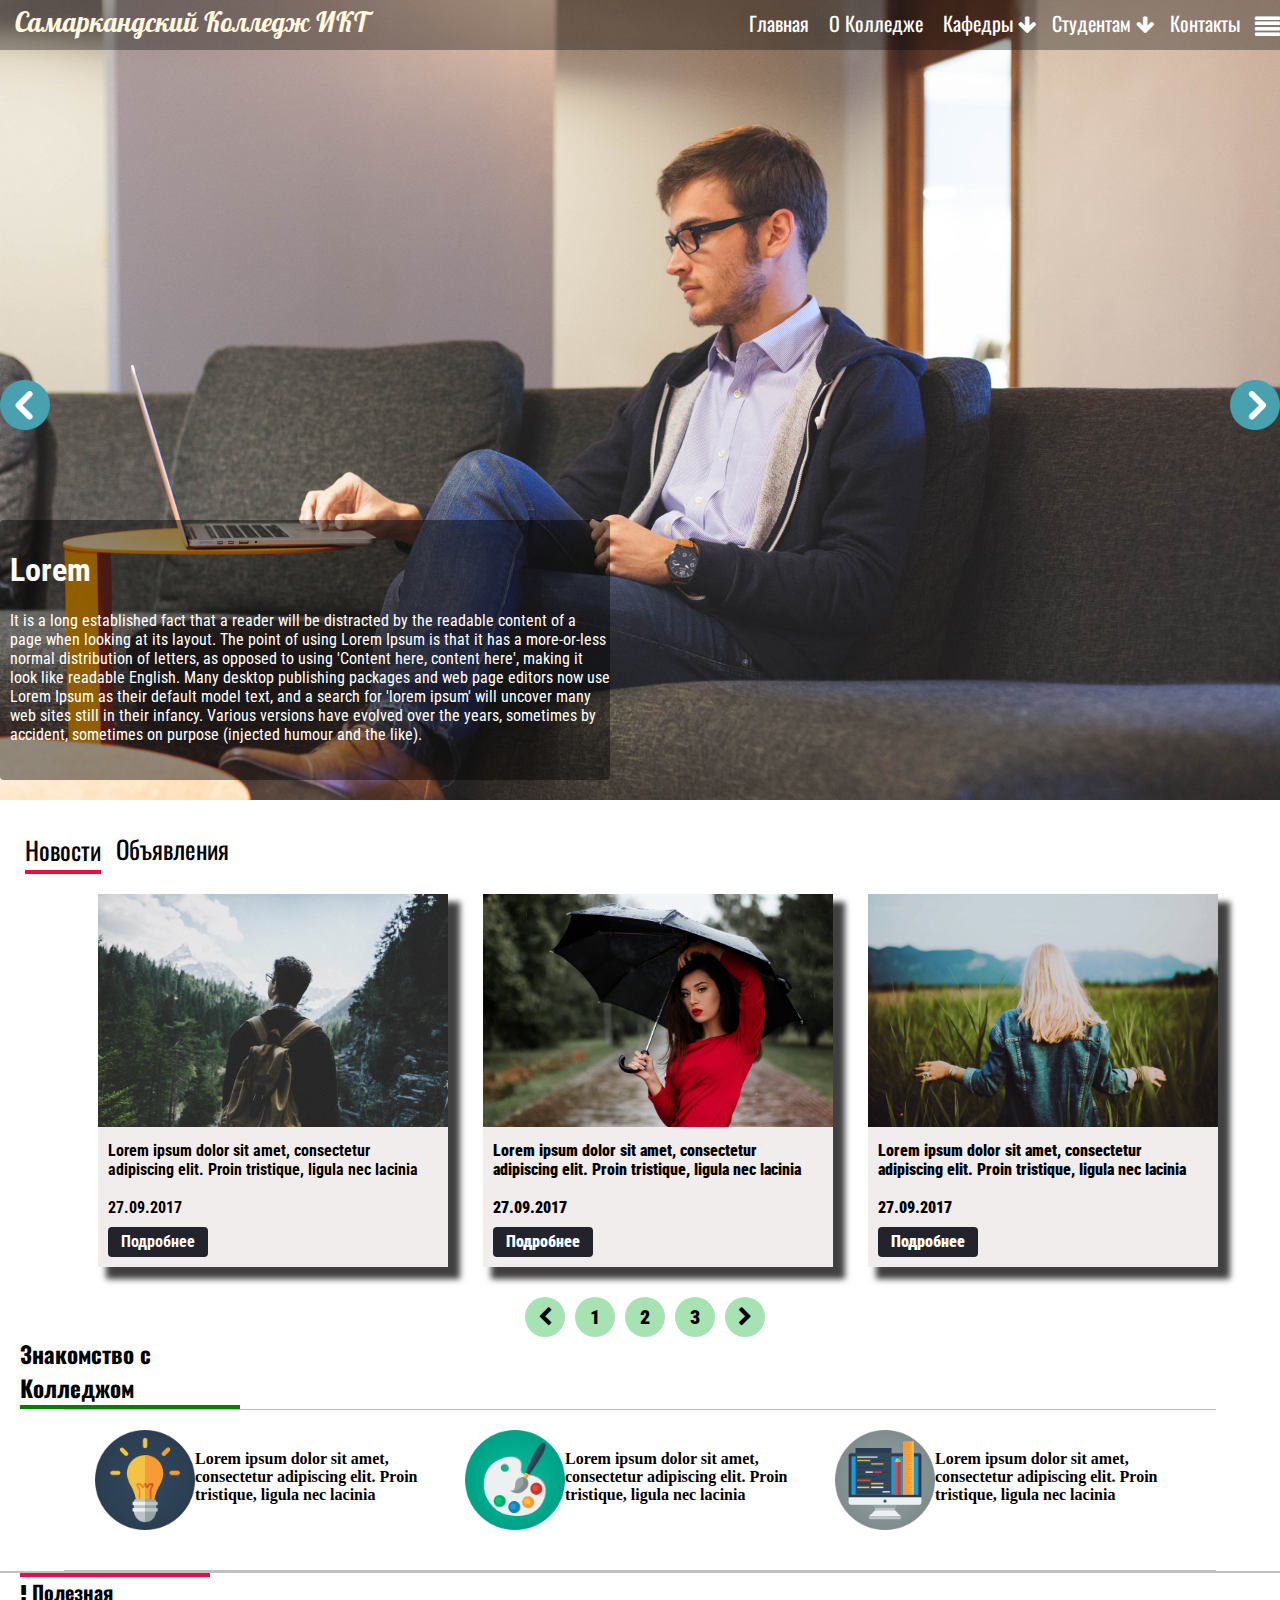
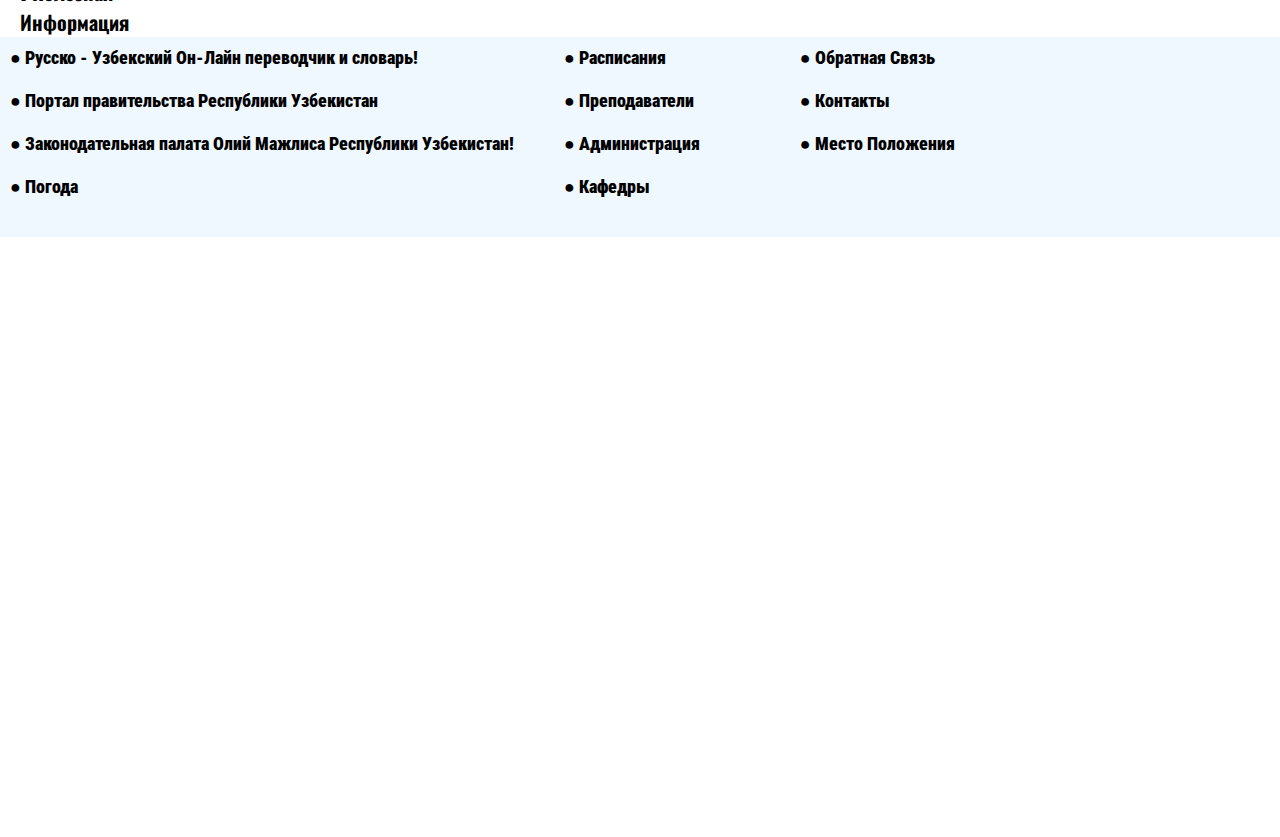
<file: index.html>
<!DOCTYPE html>
<html>
  <head>
    <meta charset="utf-8">
    <title>Jquery</title>
    <link rel="stylesheet" href="css/style.css">
    <link rel="stylesheet" href="css/media.css">
    <link rel="stylesheet" href="font-awesome-4.7.0\css\font-awesome.min.css">
  </head>
  <body>
<div>
  <div class="bgm">
    <div class="closed_bg_m">
      <i class="fa fa-times" aria-hidden="true"></i>
    </div>
    <div class="gl_content">
    <div class="head_bg_m">Меню-</div>
    <div class="nav_bg_m">Главная Страница</div>
    <div class="nav_bg_m">Новости</div>
    <div class="nav_bg_m">Объявления</div>
    <div class="nav_bg_m">Контакты</div>
  </div>
  </div>
  <div class="slide-conteiner" >
    <div class="content_next_prev"><div><div class="prev"><img src="img/prev.png" alt=""></div><div class="next"><img src="img/next.png" alt=""></div></div></div>
    <div class="menu">
      <div class="menu_phone">
        <i class="fa fa-align-justify" aria-hidden="true"></i>
      </div>
      <div class="logo">Самаркандский Колледж ИКТ</div><div class="punkts_menu">Главная <span class="menu_s">О Колледже</span> <span class="menu_s">Кафедры <i class="fa fa-arrow-down" aria-hidden="true"></i></span><span class="menu_s">Студентам <i class="fa fa-arrow-down" aria-hidden="true"></i></span><span class="menu_s">Контакты</span></div>
    </div>
      <ul class="slides">
        <li   class="solid-bg"><div class="post">
          <h1>Lorem</h1>
          <p>It is a long established fact that a reader will be distracted by the readable content of a page when looking at its layout. The point of using Lorem Ipsum is that it has a more-or-less normal distribution of letters, as opposed to using 'Content here, content here', making it look like readable English. Many desktop publishing packages and web page editors now use Lorem Ipsum as their default model text, and a search for 'lorem ipsum' will uncover many web sites still in their infancy. Various versions have evolved over the years, sometimes by accident, sometimes on purpose (injected humour and the like).</p>
        </div>
        </li>
        <li class="solid-bg_2" ><div><div class="post">
          <h1>Lorem</h1>
          <p>It is a long established fact that a reader will be distracted by the readable content of a page when looking at its layout. The point of using Lorem Ipsum is that it has a more-or-less normal distribution of letters, as opposed to using 'Content here, content here', making it look like readable English. Many desktop publishing packages and web page editors now use Lorem Ipsum as their default model text, and a search for 'lorem ipsum' will uncover many web sites still in their infancy. Various versions have evolved over the years, sometimes by accident, sometimes on purpose (injected humour and the like).</p>
</div></li>
        <li  class="solid-bg_3"><div class="post">
          <h1>Lorem</h1>
          <p>It is a long established fact that a reader will be distracted by the readable content of a page when looking at its layout. The point of using Lorem Ipsum is that it has a more-or-less normal distribution of letters, as opposed to using 'Content here, content here', making it look like readable English. Many desktop publishing packages and web page editors now use Lorem Ipsum as their default model text, and a search for 'lorem ipsum' will uncover many web sites still in their infancy. Various versions have evolved over the years, sometimes by accident, sometimes on purpose (injected humour and the like).</p>
        </div></li>

      </ul>

    </div>
    <div>
    <div class="clear"></div>
    <article>
      <div class="tabs"><div class="news">Новости</div><div class="warning"> Объявления</div></div>
      <div class="clear">
      </div>
      <div class="news_grid">
        <ul class="griden">


        <div class="slide_wrap">
          <div class="new_stat">
            <div class="slider">
          <li class="mini_slides"><img src="img/10.jpeg" alt=""><div class="padding_news"><b>Lorem ipsum dolor sit amet, consectetur adipiscing elit. Proin tristique, ligula nec lacinia</b><br><br><b>27.09.2017<br><div class="button_more">Подробнее</div></div></li>
          <li class="mini_slides"><img src="img/6.jpeg" alt=""><div class="padding_news"><b>Lorem ipsum dolor sit amet, consectetur adipiscing elit. Proin tristique, ligula nec lacinia</b><br><br><b>27.09.2017<br><div class="button_more">Подробнее</div></div></li>
          <li class="mini_slides"><img src="img/8.jpeg" alt=""><div class="padding_news"><b>Lorem ipsum dolor sit amet, consectetur adipiscing elit. Proin tristique, ligula nec lacinia</b><br><br><b>27.09.2017<br><div class="button_more">Подробнее</div></div></li>
          </div>
        </div>
            <div class="ads">
            <li><img src="img/2.jpeg" alt=""><div class="padding_news"><b>Lorem ipsum dolor sit amet, consectetur adipiscing elit. Proin tristique, ligula nec lacinia</b><br><br><b>27.09.2017<br><div class="button_more">Подробнее</div></div></li>
            <li><img src="img/2.jpeg" alt=""><div class="padding_news"><b>Lorem ipsum dolor sit amet, consectetur adipiscing elit. Proin tristique, ligula nec lacinia</b><br><br><b>27.09.2017<br><div class="button_more">Подробнее</div></div></li>
            <li><img src="img/2.jpeg" alt=""><div class="padding_news"><b>Lorem ipsum dolor sit amet, consectetur adipiscing elit. Proin tristique, ligula nec lacinia</b><br><br><b>27.09.2017<br><div class="button_more">Подробнее</div></div></li>
            </div>
        </ul>

      </div>
      <div class="selector_page"><div class="round_page"><i class="fa fa-chevron-left" aria-hidden="true"></i></div><div class="round_page">1</div><div class="round_page">2</div><div class="round_page">3</div><div class="round_page"><i class="fa fa-chevron-right" aria-hidden="true"></i></div></div>
    </article>
    <div class="knowing_collage">
      <div class="some_text">Знакомство с Колледжом</div>
      <div class="college">
        <div class="block_college_1">
          <div class="img_collage"><img src="img/light-bulb.png" alt=""></div>
          <div class="text_college">
            Lorem ipsum dolor sit amet, consectetur adipiscing elit. Proin tristique, ligula nec lacinia
          </div>
        </div>
        <div class="block_college_1">
          <div class="img_collage"><img src="img/paint-palette.png" alt=""></div>
          <div class="text_college">
            Lorem ipsum dolor sit amet, consectetur adipiscing elit. Proin tristique, ligula nec lacinia
          </div>
        </div>
        <div class="block_college_1">
          <div class="img_collage"><img src="img/computer.png" alt=""></div>
          <div class="text_college">
            Lorem ipsum dolor sit amet, consectetur adipiscing elit. Proin tristique, ligula nec lacinia
          </div>
        </div>
      </div>
    </div>
    <div class="clear">

    </div>
    <div class="favorite_info">
      <div class="tabs_info"><i class="fa fa-exclamation" aria-hidden="true"></i> Полезная Информация</div>
      <div class="links">
        <div class="links_left">

        <a>● Русско - Узбекский Он-Лайн переводчик и словарь!</a><br><br>
        <a>● Портал правительства Республики Узбекистан</a><br><br>
        <a>● Законодательная палата Олий Мажлиса Республики Узбекистан!</a><br><br>
        <a>● Погода</a>
      </div>
      <div class="links_right">

      <a>● Расписания</a><br><br>
      <a>● Преподаватели</a><br><br>
      <a>● Администрация</a><br><br>
      <a>● Кафедры</a><br><br>
    </div>
    <div class="links_right_2">

    <a>● Обратная Связь</a><br><br>
    <a>● Контакты</a><br><br>
    <a>● Место Положения</a><br><br>
  </div>
      </div>
      </div>
      <div class="clear">

      </div>
      <div class="map"><script type="text/javascript" charset="utf-8" async src="https://api-maps.yandex.ru/services/constructor/1.0/js/?um=constructor%3Ac2104bb2b6b8e978244ef7da5701377d46737edcb53e86b4546ba5c03aecd7ae&amp;width=100%&amp;height=500px&amp;lang=ru_RU&amp;scroll=true myMap.behaviors.disable('scrollZoom');"></script></div>

    <script src="jquery-3.2.1.min.js"></script>
    <script src="js.js"></script>
    <script>
      $(document).ready(function() {
        $('.warning').click(function () {
          $('.new_stat').hide();
          $('.ads').show();
          $('.news').css('border', 'none');
          $('.warning').css('border-bottom', '4px solid red')
        });
        $('.news').click(function () {
          $('.ads').hide();
          $('.new_stat').show();
          $('.warning').css('border', 'none');
          $('.news').css('border-bottom', '4px solid #ec0b43');

        });

      })
    </script>
    <script>
      $(document).ready(function () {
        $('.menu_phone').click(function () {
          $('.bgm').css('display', 'block')
        })
        function cliced () {
          $('.bgm').css('display', 'none');
        };
        $('.closed_bg_m').click(cliced);
      })
    </script>
  </body>
</html>
</file>
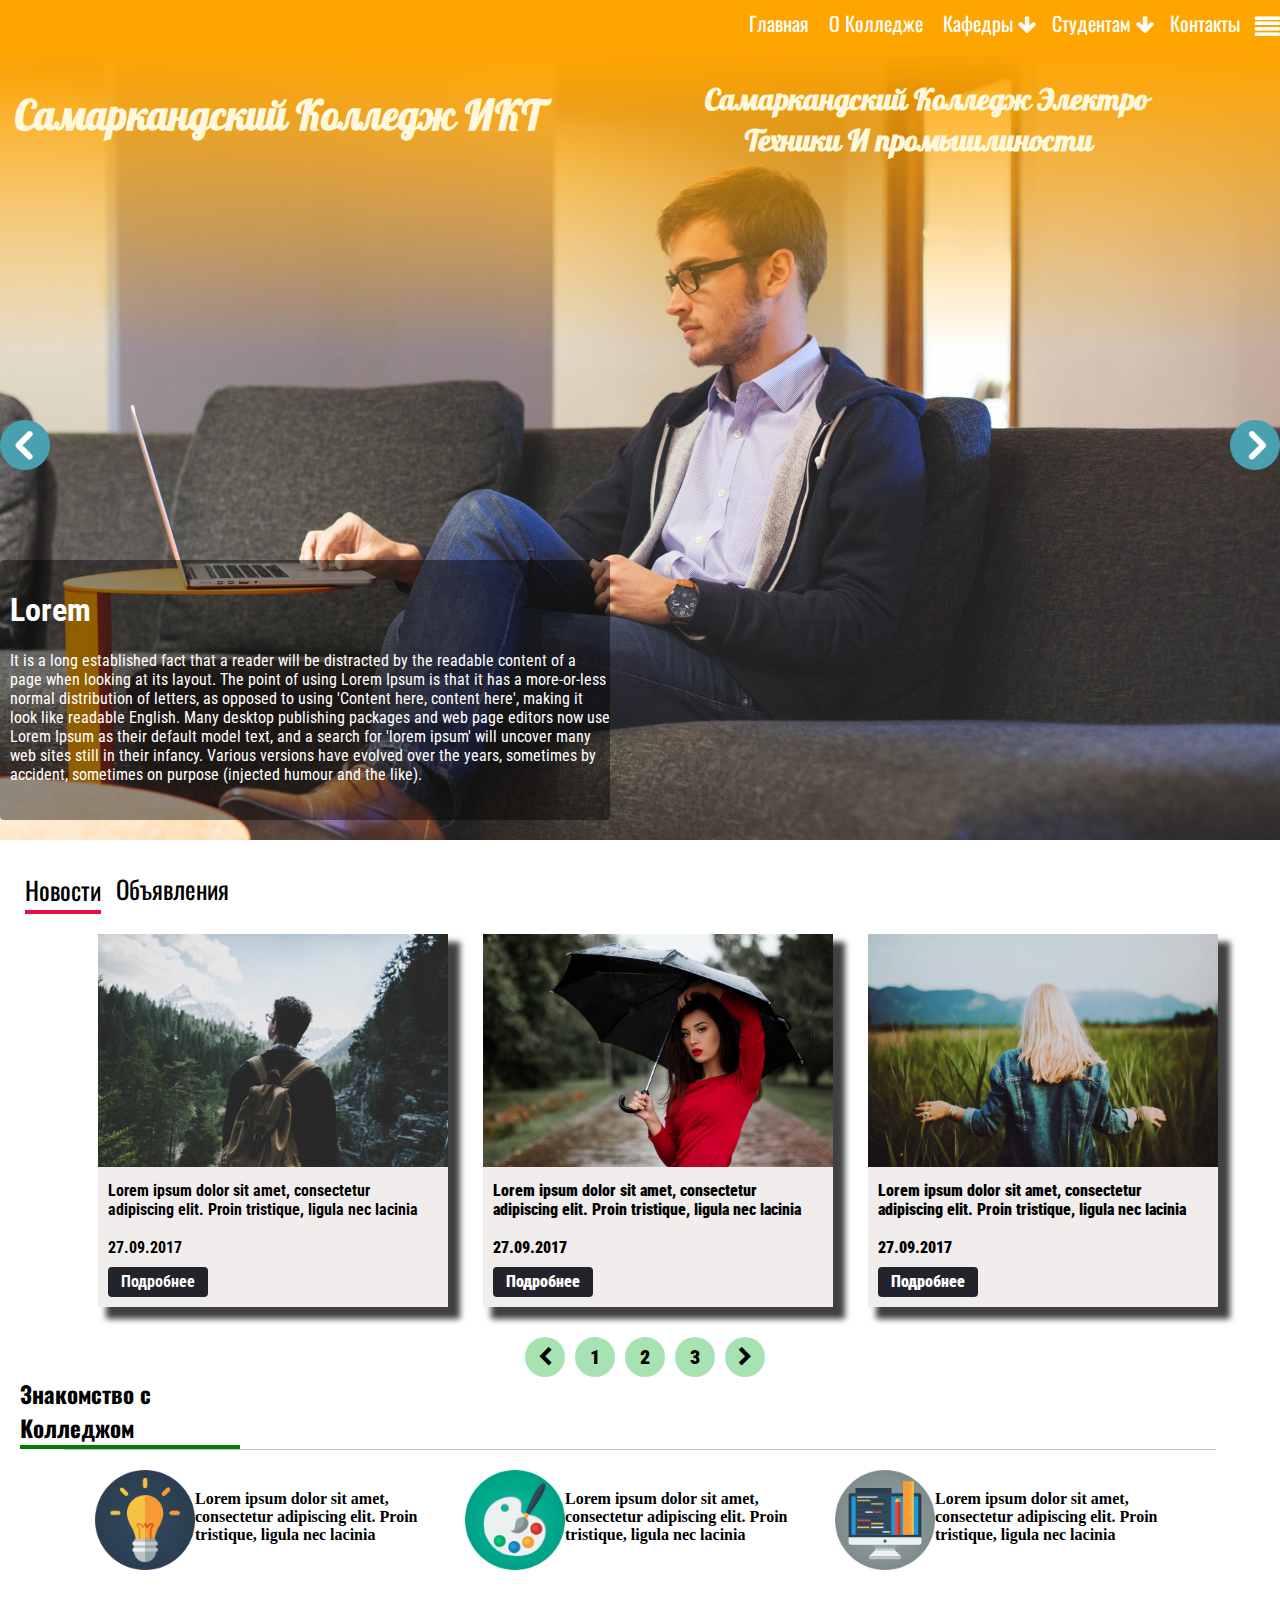
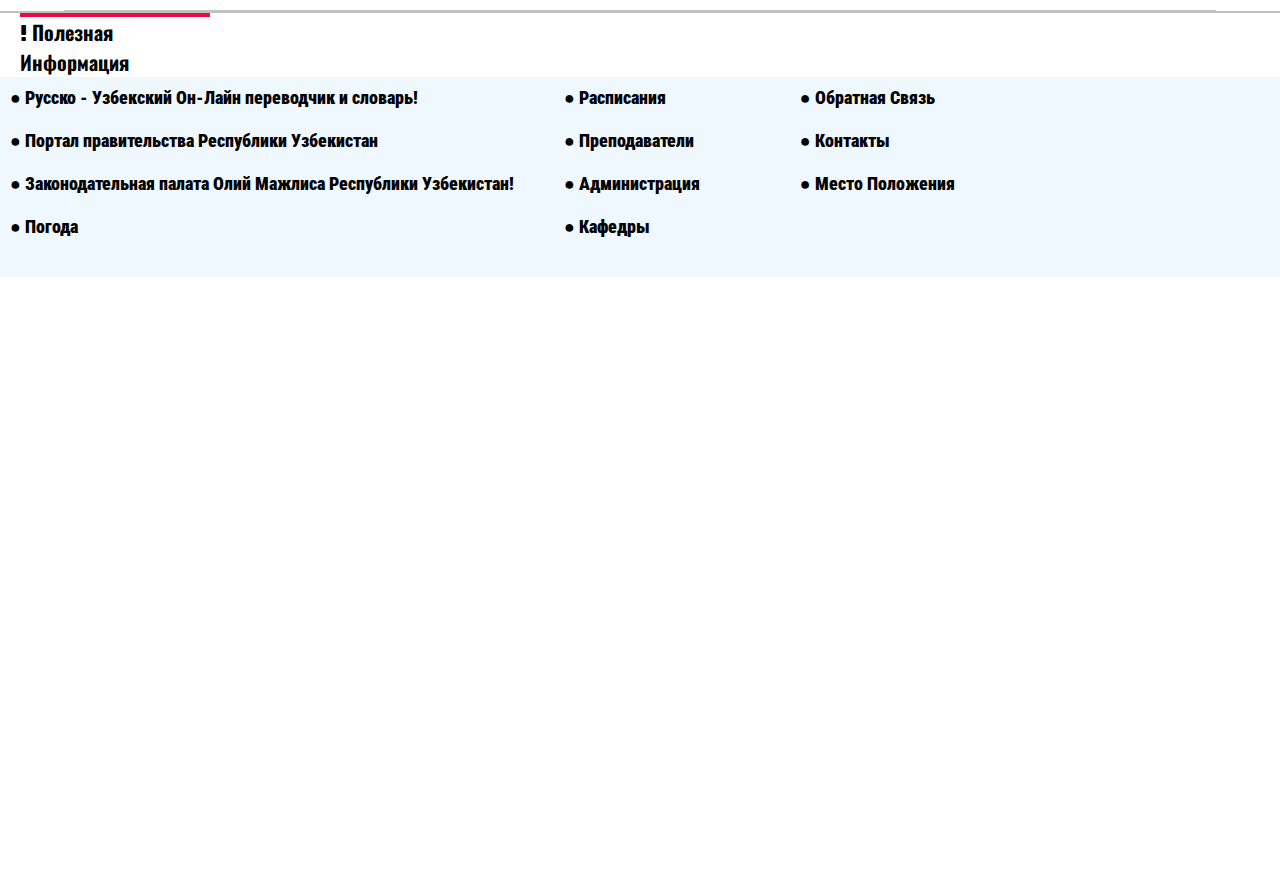
<file: ver2ict.html>
<!DOCTYPE html>
<html>
  <head>
    <meta charset="utf-8">
    <title>Jquery</title>
    <link rel="stylesheet" href="style.css">
    <link rel="stylesheet" href="css/media.css">
    <link rel="stylesheet" href="font-awesome-4.7.0\css\font-awesome.min.css">
  </head>
  <body>
<div>
  <div class="menu">
    <div class="menu_phone">
      <i class="fa fa-align-justify" aria-hidden="true"></i>
    </div>
    <div class="punkts_menu">Главная <span class="menu_s">О Колледже</span> <span class="menu_s">Кафедры <i class="fa fa-arrow-down" aria-hidden="true"></i></span><span class="menu_s">Студентам <i class="fa fa-arrow-down" aria-hidden="true"></i></span><span class="menu_s">Контакты</span></div>
    <div class="gradient_logo">
      <div class="logo"><h2>Самаркандский Колледж ИКТ<h2></div><div class="header_2_logo"><h2>Самаркандский Колледж Электро<br> <span style="padding:40px;">Техники И промышлиности</span></h2></div>
    </div>
  </div>
  <div class="bgm">
    <div class="closed_bg_m">
      <i class="fa fa-times" aria-hidden="true"></i>
    </div>
    <div class="gl_content">
    <div class="head_bg_m">Меню-</div>
    <div class="nav_bg_m">Главная Страница</div>
    <div class="nav_bg_m">Новости</div>
    <div class="nav_bg_m">Объявления</div>
    <div class="nav_bg_m">Контакты</div>
  </div>
  </div>
  <div class="slide-conteiner" >
    <div class="content_next_prev"><div><div class="prev"><img src="img/prev.png" alt=""></div><div class="next"><img src="img/next.png" alt=""></div></div></div>

      <ul class="slides">
        <li   class="solid-bg"><div class="post">
          <h1>Lorem</h1>
          <p>It is a long established fact that a reader will be distracted by the readable content of a page when looking at its layout. The point of using Lorem Ipsum is that it has a more-or-less normal distribution of letters, as opposed to using 'Content here, content here', making it look like readable English. Many desktop publishing packages and web page editors now use Lorem Ipsum as their default model text, and a search for 'lorem ipsum' will uncover many web sites still in their infancy. Various versions have evolved over the years, sometimes by accident, sometimes on purpose (injected humour and the like).</p>
        </div>
        </li>
        <li class="solid-bg_2" ><div><div class="post">
          <h1>Lorem</h1>
          <p>It is a long established fact that a reader will be distracted by the readable content of a page when looking at its layout. The point of using Lorem Ipsum is that it has a more-or-less normal distribution of letters, as opposed to using 'Content here, content here', making it look like readable English. Many desktop publishing packages and web page editors now use Lorem Ipsum as their default model text, and a search for 'lorem ipsum' will uncover many web sites still in their infancy. Various versions have evolved over the years, sometimes by accident, sometimes on purpose (injected humour and the like).</p>
</div></li>
        <li  class="solid-bg_3"><div class="post">
          <h1>Lorem</h1>
          <p>It is a long established fact that a reader will be distracted by the readable content of a page when looking at its layout. The point of using Lorem Ipsum is that it has a more-or-less normal distribution of letters, as opposed to using 'Content here, content here', making it look like readable English. Many desktop publishing packages and web page editors now use Lorem Ipsum as their default model text, and a search for 'lorem ipsum' will uncover many web sites still in their infancy. Various versions have evolved over the years, sometimes by accident, sometimes on purpose (injected humour and the like).</p>
        </div></li>

      </ul>

    </div>
    <div>
    <div class="clear"></div>
    <article>
      <div class="tabs"><div class="news">Новости</div><div class="warning"> Объявления</div></div>
      <div class="clear">
      </div>
      <div class="news_grid">
        <ul class="griden">


        <div class="slide_wrap">
          <div class="new_stat">
            <div class="slider">
          <li class="mini_slides"><img src="img/10.jpeg" alt=""><div class="padding_news"><b>Lorem ipsum dolor sit amet, consectetur adipiscing elit. Proin tristique, ligula nec lacinia</b><br><br><b>27.09.2017<br><div class="button_more">Подробнее</div></div></li>
          <li class="mini_slides"><img src="img/6.jpeg" alt=""><div class="padding_news"><b>Lorem ipsum dolor sit amet, consectetur adipiscing elit. Proin tristique, ligula nec lacinia</b><br><br><b>27.09.2017<br><div class="button_more">Подробнее</div></div></li>
          <li class="mini_slides"><img src="img/8.jpeg" alt=""><div class="padding_news"><b>Lorem ipsum dolor sit amet, consectetur adipiscing elit. Proin tristique, ligula nec lacinia</b><br><br><b>27.09.2017<br><div class="button_more">Подробнее</div></div></li>
          </div>
        </div>
            <div class="ads">
            <li><img src="img/2.jpeg" alt=""><div class="padding_news"><b>Lorem ipsum dolor sit amet, consectetur adipiscing elit. Proin tristique, ligula nec lacinia</b><br><br><b>27.09.2017<br><div class="button_more">Подробнее</div></div></li>
            <li><img src="img/2.jpeg" alt=""><div class="padding_news"><b>Lorem ipsum dolor sit amet, consectetur adipiscing elit. Proin tristique, ligula nec lacinia</b><br><br><b>27.09.2017<br><div class="button_more">Подробнее</div></div></li>
            <li><img src="img/2.jpeg" alt=""><div class="padding_news"><b>Lorem ipsum dolor sit amet, consectetur adipiscing elit. Proin tristique, ligula nec lacinia</b><br><br><b>27.09.2017<br><div class="button_more">Подробнее</div></div></li>
            </div>
        </ul>

      </div>
      <div class="selector_page"><div class="round_page"><i class="fa fa-chevron-left" aria-hidden="true"></i></div><div class="round_page">1</div><div class="round_page">2</div><div class="round_page">3</div><div class="round_page"><i class="fa fa-chevron-right" aria-hidden="true"></i></div></div>
    </article>
    <div class="knowing_collage">
      <div class="some_text">Знакомство с Колледжом</div>
      <div class="college">
        <div class="block_college_1">
          <div class="img_collage"><img src="img/light-bulb.png" alt=""></div>
          <div class="text_college">
            Lorem ipsum dolor sit amet, consectetur adipiscing elit. Proin tristique, ligula nec lacinia
          </div>
        </div>
        <div class="block_college_1">
          <div class="img_collage"><img src="img/paint-palette.png" alt=""></div>
          <div class="text_college">
            Lorem ipsum dolor sit amet, consectetur adipiscing elit. Proin tristique, ligula nec lacinia
          </div>
        </div>
        <div class="block_college_1">
          <div class="img_collage"><img src="img/computer.png" alt=""></div>
          <div class="text_college">
            Lorem ipsum dolor sit amet, consectetur adipiscing elit. Proin tristique, ligula nec lacinia
          </div>
        </div>
      </div>
    </div>
    <div class="clear">

    </div>
    <div class="favorite_info">
      <div class="tabs_info"><i class="fa fa-exclamation" aria-hidden="true"></i> Полезная Информация</div>
      <div class="links">
        <div class="links_left">

        <a>● Русско - Узбекский Он-Лайн переводчик и словарь!</a><br><br>
        <a>● Портал правительства Республики Узбекистан</a><br><br>
        <a>● Законодательная палата Олий Мажлиса Республики Узбекистан!</a><br><br>
        <a>● Погода</a>
      </div>
      <div class="links_right">

      <a>● Расписания</a><br><br>
      <a>● Преподаватели</a><br><br>
      <a>● Администрация</a><br><br>
      <a>● Кафедры</a><br><br>
    </div>
    <div class="links_right_2">

    <a>● Обратная Связь</a><br><br>
    <a>● Контакты</a><br><br>
    <a>● Место Положения</a><br><br>
  </div>
      </div>
      </div>
      <div class="clear">

      </div>
      <div class="map"><script type="text/javascript" charset="utf-8" async src="https://api-maps.yandex.ru/services/constructor/1.0/js/?um=constructor%3Ac2104bb2b6b8e978244ef7da5701377d46737edcb53e86b4546ba5c03aecd7ae&amp;width=100%&amp;height=500px&amp;lang=ru_RU&amp;scroll=true myMap.behaviors.disable('scrollZoom');"></script></div>

    <script src="jquery-3.2.1.min.js"></script>
    <script src="js.js"></script>
    <script>
      $(document).ready(function() {
        $('.warning').click(function () {
          $('.new_stat').hide();
          $('.ads').show();
          $('.news').css('border', 'none');
          $('.warning').css('border-bottom', '4px solid red')
        });
        $('.news').click(function () {
          $('.ads').hide();
          $('.new_stat').show();
          $('.warning').css('border', 'none');
          $('.news').css('border-bottom', '4px solid #ec0b43');

        });

      })
    </script>
    <script>
      $(document).ready(function () {
        $('.menu_phone').click(function () {
          $('.bgm').slideDown();
        })
        function cliced () {
          $('.bgm').slideUp();
        };
        $('.closed_bg_m').click(cliced);
      })
    </script>
  </body>
</html>
</file>
<file: css/style.css>
/*Глобальные Настройки*/
@import url('https://fonts.googleapis.com/css?family=Oswald');
@import url('https://fonts.googleapis.com/css?family=Roboto+Condensed');
@import url('https://fonts.googleapis.com/css?family=Pattaya');
body
{
  margin: 0;
  padding: 0;
}

img{
  width: 100%;
  height: 100%;
}

li{
  list-style:  none;
}


ul{
  padding: 0;
  margin: 0;
}
/*Глобальные Настройки Конец*/
/*Шапка*/
.slide-conteiner
{
  background: pink;
  width: 100%;
  height: 800px;
  overflow: hidden;
  float: left;
  background: white;
  float: left;

}

.clear{
  clear: both;
}

.slides{
  position: relative;
  height: 100%;
}

.post{
  background: rgba(0, 0, 0, 0.43);
  padding-left: 10px;
  padding-top: 10px;
  width: 600px;
  color: white;
  height: 250px;
  position: absolute;
  font-family: 'Roboto Condensed', sans-serif;
  border-radius: 4px;
  margin-top: 520px;
}

.solid-bg_2{
  background-image: url('../img/pexels-photo-590499.jpeg');
  background-size: cover;
  float: left;
  height: 800px;
}

.solid-bg
{
  background-image: url('../img/man-relax-couch-study.jpg');
  background-size: cover;
  float: left;
  height: 800px;
}

.solid-bg_3
{
  background-image: url('../img/startup-photos.jpg');
  background-size: cover;
  float: left;
  height: 800px;
  display:
}


.next{
  width: 50px;
  height: 50px;
  border-radius: 50%;
  margin-top: 380px;
  float: right;
  font-size:35px;
  cursor: pointer;
  color: mintcream;
  line-height: 50px;
}

.prev
{
  width: 50px;
  color: mintcream;
  height: 50px;
  border-radius: 50%;
  margin-top: 380px;
  cursor: pointer;
  float: left;
  font-size:35px;
  line-height: 50px;
}

.menu
{
  position: absolute;
  color: white;
  z-index: 9999;
  font-family: 'Oswald', sans-serif;
  width: 100%;
  height: 50px;
  background: rgba(0, 0, 0, 0.32);
}



.logo
{
  font-size: 27px;
  float: left;
  padding-left: 15px;
  padding-top: 5px;
  font-family: 'Pattaya', sans-serif;
  color: cornsilk;
}

.content_next_prev
{
  position: absolute;
  z-index: 9999;
  width:100%;
}

.punkts_menu{
  float:right;
  padding-right: 15px;
  font-size: 20px;
  padding-top: 8px;
}

.menu_phone
{
  float: right;
  line-height: 50px;
  font-size: 25px;
  display: ;
}


.menu_s{
  padding-left: 15px;
}
/*Шапка Конец*/

/*Article*/

article
{
  font-family: 'Roboto Condensed', sans-serif;
  height:
  margin-top: 50px;
}

.ads
{
  display: none;
}


.round_page
{
  float: left;
  width: 40px;
  height: 40px;
  margin-left: 10px;
  line-height: 40px;
  background-color: rgba(126, 214, 141, 0.68);
  cursor: pointer;
  margin-top: 30px;
  border-radius: 50%;
  text-align: center;
  font-size: 20px;
}

.selector_page{
  display: flex;
  justify-content: center;
}

.tabs{
  font-size: 25px;
  margin-left: 25px;
  font-family: 'Oswald', sans-serif;
}

.news{
  float: left;
  border-bottom:4px solid #ec0b43;
  cursor: pointer;
  margin-top: 30px;
  height: 40px;
  line-height: 40px;
}

.warning{
  margin-left:15px;
  margin-top: 30px;
  float: left;
  cursor: pointer;
}



.griden li{
  float: left;
  margin-top: 20px;
  width: 350px;
  background-color: #f1eded;
  margin-left: 35px;
  -webkit-box-shadow: 10px 10px 6px 2px rgba(0,0,0,0.75);
-moz-box-shadow: 10px 10px 6px 2px rgba(0,0,0,0.75);
box-shadow: 10px 10px 6px 2px rgba(0,0,0,0.75);
}

.padding_news{
  padding:10px;
}

.button_more
{
  background: #23232c;
  color: white;
  width: 100px;
  height: 30px;
  line-height: 30px;
  text-align: center;
  margin-top: 10px;
  border-radius:4px;
}

.news_grid{
  display: flex;
  justify-content: center;
}
/*artice END*/

/**/

.some_text
{
  font-size: 23px;
  margin-left: 20px;
  font-family: 'Oswald', sans-serif;
  border-bottom: 4px solid green;
  width: 220px;
}


.college
{
  height: 500px;
  display: flex;
  justify-content: center;
  border-top: 1px solid silver;
  border-bottom: 1px solid silver;
  height: auto;
  width: 90%;
margin: auto;
}

.block_college_1{
  width: 350px;
  padding-left: 20px;
  margin-top: 10px;
  float: left;
  height:130px;
  padding: 10px;
}

.text_college{
  padding-top: 20px;
}

.img_collage
{
  width: 100px;
  float: left;
  height: 100px;
  text-align: center;

}

/*end*/

/*favorite_info*/

.favorite_info
{
  border-top: 2px solid silver;
}


.tabs_info{
    font-family: 'Oswald', sans-serif;
    font-size: 20px;
    width: 190px;
    margin-left: 20px;
    border-top: 4px solid #ec0b43;
}

.links
{
  padding: 10px;
  background: aliceblue;
  font-size: 18px;
  height: 200px;
  box-sizing: border-box;
  font-family: 'Roboto Condensed', sans-serif;
}



.links_left
{
  float: left;
}

.links_right{
  float: left;
  margin-left: 50px;
}

.links_right_2{
  float: left;
  margin-left: 100px;
}
.map
{
  width: 100%;
  height: 600px;
}

/*menu phone*/
.bgm
{
  width: 100%;
  height: 100%;
  position: fixed;
  background: rgba(42, 45, 45, 0.5);
  z-index: 99999;
  display: none;
  color: white;
  font-family: 'Oswald', sans-serif;

}

.head_bg_m
{
  text-align: center;
  font-size: 50px;
  margin-top: 300px;
}

.nav_bg_m
{
  text-align: center;
  font-size: 35px;
  border-top: 2px solid rgba(0, 0, 0, 0.19);
  cursor: pointer;

}

.nav_bg_m:hover{
  background: rgba(8, 249, 171, 0.08);
  transition: .5s;
}


.closed_bg_m
{
  font-size: 80px;
  float: right;
  cursor: pointer;
}
</file>
<file: css/media.css>
@media screen and (max-width: 992px){
  .menu_s{
    display: none;
  }

  .punkts_menu
  {
    display: none;
  }

  .menu_phone
  {
    display: block;
  }

  .griden li
  {
  width: 90%;
  padding: 0;
  margin-left: 50px;
  }

  .links{
    height: 600px;
  }

  .links_right
  {
    margin-left: 30px'
  }

  .head_bg_m
  {
    text-align: center;
    font-size: 50px;
    margin-top: 600px;
  }


}


@media screen and (max-width: 480px){
  .griden li
  {
    display: none;
  }



}
</file>
<file: style.css>
﻿/*Глобальные Настройки*/
@import url('https://fonts.googleapis.com/css?family=Oswald');
@import url('https://fonts.googleapis.com/css?family=Roboto+Condensed');
@import url('https://fonts.googleapis.com/css?family=Pattaya');
body
{
  margin: 0;
  padding: 0;
}

img{
  width: 100%;
  height: 100%;
}

li{
  list-style:  none;
}


ul{
  padding: 0;
  margin: 0;
}
/*Глобальные Настройки Конец*/
/*Шапка*/
.slide-conteiner
{
  margin-top: 40px;
  width: 100%;
  height: 800px;
  overflow: hidden;
  float: left;
  background: white;
  float: left;

}

.clear{
  clear: both;
}

.slides{
  position: relative;
  height: 100%;
}

.post{
  background: rgba(0, 0, 0, 0.43);
  padding-left: 10px;
  padding-top: 10px;
  width: 600px;
  color: white;
  height: 250px;
  position: absolute;
  font-family: 'Roboto Condensed', sans-serif;
  border-radius: 4px;
  margin-top: 520px;
}

.solid-bg_2{
  background-image: url('img/pexels-photo-590499.jpeg');
  background-size: cover;
  float: left;
  height: 800px;
}

.solid-bg
{
  background-image: url('img/man-relax-couch-study.jpg');
  background-size: cover;
  float: left;
  height: 800px;
}

.solid-bg_3
{
  background-image: url('img/startup-photos.jpg');
  background-size: cover;
  float: left;
  height: 800px;
  display:
}


.next{
  width: 50px;
  height: 50px;
  border-radius: 50%;
  margin-top: 380px;
  float: right;
  font-size:35px;
  cursor: pointer;
  color: mintcream;
  line-height: 50px;
}

.prev
{
  width: 50px;
  color: mintcream;
  height: 50px;
  border-radius: 50%;
  margin-top: 380px;
  cursor: pointer;
  float: left;
  font-size:35px;
  line-height: 50px;
}

.menu
{
  position: absolute;
  color: white;
  z-index: 9999;
  font-family: 'Oswald', sans-serif;
  width: 100%;
  height: 50px;
  background: rgb(255, 165, 0);
  /*background: linear-gradient(to bottom, rgba(255, 165, 0, 0.8) 0%, rgba(255, 255, 255, 0) 100%);*/
}

.gradient_logo
{
  background: linear-gradient(to bottom, rgb(255, 165, 0) 0%, rgba(255, 255, 255, 0) 100%);
  margin-top: 50px;
  height: 300px;
}



.logo
{
  font-size: 27px;
  float: left;
  padding-left: 15px;
  padding-top: 5px;
  width: 45%;
  font-family: 'Pattaya', sans-serif;
  color: cornsilk;
}

.header_2_logo{
  font-size: 20px;
  float: left;
  display: flex;
  justify-content: center;
  width: 50%;
  padding-left: 15px;
  padding-top: 5px;
  font-family: 'Pattaya', sans-serif;
  color: cornsilk;
}

.content_next_prev
{
  position: absolute;
  z-index: 9999;
  width:100%;
}

.punkts_menu{
  float:right;
  padding-right: 15px;
  font-size: 20px;
  padding-top: 8px;
}

.menu_phone
{
  float: right;
  line-height: 50px;
  font-size: 25px;
  display: ;
}


.menu_s{
  padding-left: 15px;
}
/*Шапка Конец*/

/*Article*/

article
{
  font-family: 'Roboto Condensed', sans-serif;
  height:
  margin-top: 50px;
}

.ads
{
  display: none;
}


.round_page
{
  float: left;
  width: 40px;
  height: 40px;
  margin-left: 10px;
  line-height: 40px;
  background-color: rgba(126, 214, 141, 0.68);
  cursor: pointer;
  margin-top: 30px;
  border-radius: 50%;
  text-align: center;
  font-size: 20px;
}

.selector_page{
  display: flex;
  justify-content: center;
}

.tabs{
  font-size: 25px;
  margin-left: 25px;
  font-family: 'Oswald', sans-serif;
}

.news{
  float: left;
  border-bottom:4px solid #ec0b43;
  cursor: pointer;
  margin-top: 30px;
  height: 40px;
  line-height: 40px;
}

.warning{
  margin-left:15px;
  margin-top: 30px;
  float: left;
  cursor: pointer;
}



.griden li{
  float: left;
  margin-top: 20px;
  width: 350px;
  background-color: #f1eded;
  margin-left: 35px;
  -webkit-box-shadow: 10px 10px 6px 2px rgba(0,0,0,0.75);
-moz-box-shadow: 10px 10px 6px 2px rgba(0,0,0,0.75);
box-shadow: 10px 10px 6px 2px rgba(0,0,0,0.75);
}

.padding_news{
  padding:10px;
}

.button_more
{
  background: #23232c;
  color: white;
  width: 100px;
  height: 30px;
  line-height: 30px;
  text-align: center;
  margin-top: 10px;
  border-radius:4px;
}

.news_grid{
  display: flex;
  justify-content: center;
}
/*artice END*/

/**/

.some_text
{
  font-size: 23px;
  margin-left: 20px;
  font-family: 'Oswald', sans-serif;
  border-bottom: 4px solid green;
  width: 220px;
}


.college
{
  height: 500px;
  display: flex;
  justify-content: center;
  border-top: 1px solid silver;
  border-bottom: 1px solid silver;
  height: auto;
  width: 90%;
margin: auto;
}

.block_college_1{
  width: 350px;
  padding-left: 20px;
  margin-top: 10px;
  float: left;
  height:130px;
  padding: 10px;
}

.text_college{
  padding-top: 20px;
}

.img_collage
{
  width: 100px;
  float: left;
  height: 100px;
  text-align: center;

}

/*end*/

/*favorite_info*/

.favorite_info
{
  border-top: 2px solid silver;
}


.tabs_info{
    font-family: 'Oswald', sans-serif;
    font-size: 20px;
    width: 190px;
    margin-left: 20px;
    border-top: 4px solid #ec0b43;
}

.links
{
  padding: 10px;
  background: aliceblue;
  font-size: 18px;
  height: 200px;
  box-sizing: border-box;
  font-family: 'Roboto Condensed', sans-serif;
}



.links_left
{
  float: left;
}

.links_right{
  float: left;
  margin-left: 50px;
}

.links_right_2{
  float: left;
  margin-left: 100px;
}
.map
{
  width: 100%;
  height: 600px;
}

/*menu phone*/
.bgm
{
  width: 100%;
  height: 100%;
  position: fixed;
  background: rgba(42, 45, 45, 0.5);
  z-index: 99999;
  display: none;
  color: white;
  font-family: 'Oswald', sans-serif;

}

.head_bg_m
{
  text-align: center;
  font-size: 50px;
  margin-top: 300px;
}

.nav_bg_m
{
  text-align: center;
  font-size: 35px;
  border-top: 2px solid rgba(0, 0, 0, 0.19);
  cursor: pointer;

}

.nav_bg_m:hover{
  background: rgba(8, 249, 171, 0.08);
  transition: .5s;
}


.closed_bg_m
{
  font-size: 80px;
  float: right;
  cursor: pointer;
}
</file>
